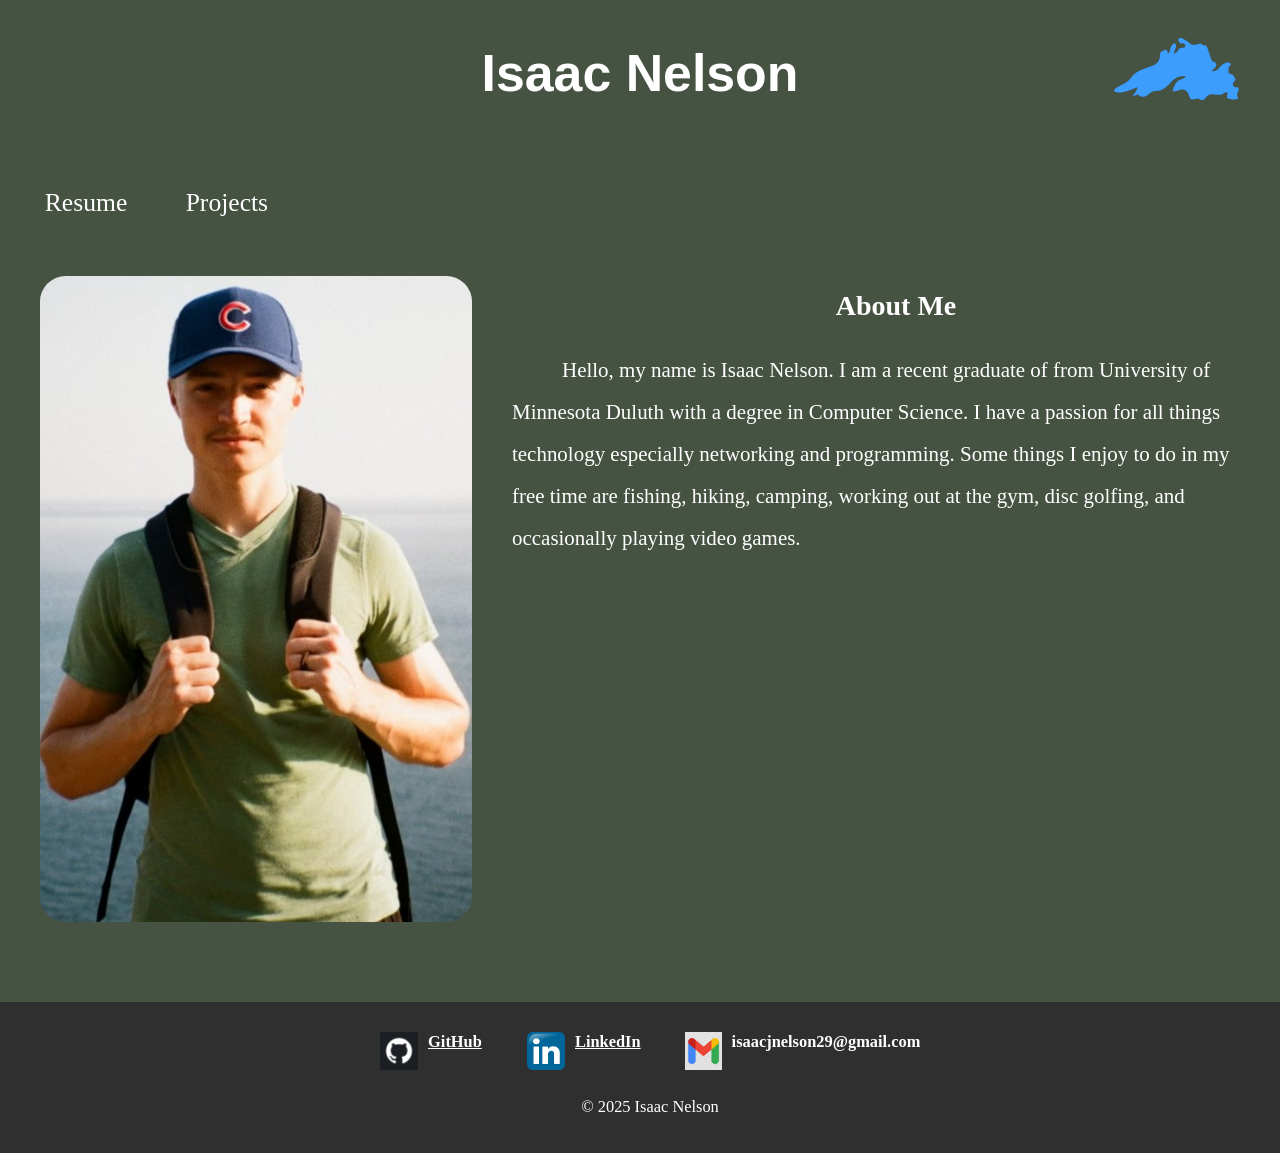
<file: index.html>
﻿<!DOCTYPE html>
<html>
<head>
    <title>Isaac Nelson</title>
    <meta name="viewport" content="width=device-width,initial-scale=1">
    <link  rel="stylesheet" href="style.css"/>
</head>



<body>
    <div class="page">
        <section class="name">
            <h1>Isaac Nelson</h1>
            <img src="lsClipart.png" class="logo">
        </section>

        <!--          link shortcuts           -->           
        <nav class="links">
            <a href="./IsaacNelson_Resume.pdf" target="_blank">Resume</a>
            <a href="./projects.html" target="">Projects</a> 
        </nav>


        <div class="left">
            <figure class="lakSup">
                <img src="lak_sup1.jpg">
            </figure>
        </div>

        <section class="right">
            <section class="about"><center><h1>About Me</h1></center></section>
                <p class="info">
                    Hello, my name is Isaac Nelson. I am a recent graduate of from University of Minnesota Duluth with a degree in                    
                    Computer Science. I have a passion for all things technology especially networking and programming. Some things I enjoy to do in
                    my free time are fishing, hiking, camping, working out at the gym, disc golfing, and occasionally playing video games. 
                </p>
        </section>

       <!-- <div class="TID">
            <h1 class="info2">Things I've Done</h1>
            <ul>Computer Technician at ByteSpeed LLC</ul>
        </div> -->

    </div>

    <footer class="footer">
        <div class="footer-links">
            <img src="github.png" class="social-icon">
            <a href="https://github.umn.edu/nel02327" target="_blank" title="GitHub">GitHub</a>
            <img src="linked.png" class="social-icon">
            <a href="https://www.linkedin.com/in/isaac-nelson-040baa2b2" target="_blank" title="LinkedIn">LinkedIn</a>
            <img src="gmail.png" class="social-icon" title="gmail">
            <a>isaacjnelson29@gmail.com</a>
        </div>
        <p>© 2025 Isaac Nelson</p>
    </footer>
</body>
</html>

<!------------------------------------------------------------------------------------------------------------------------------------------------------->
</file>
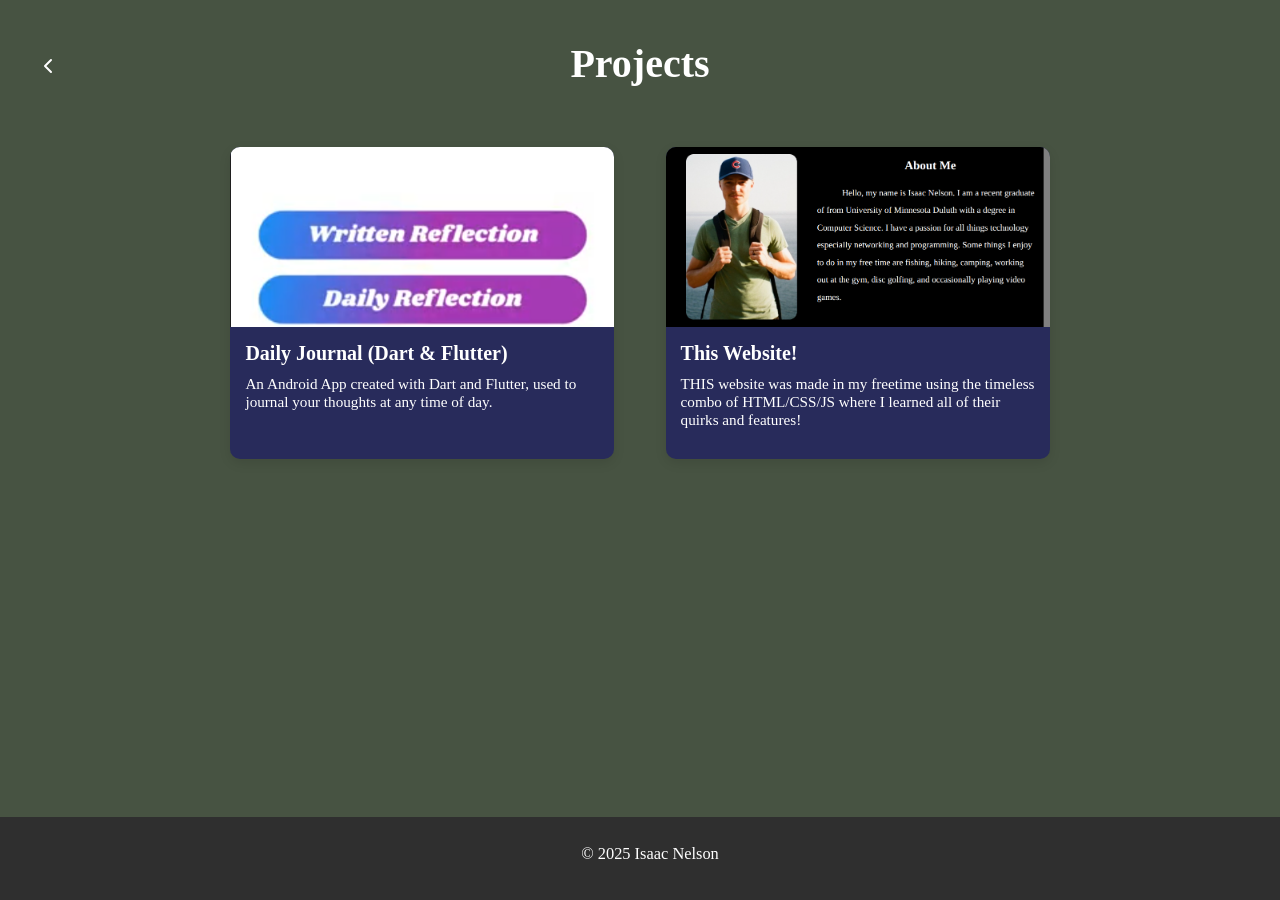
<file: projects.html>
<!DOCTYPE html>
<html>
    <head>
        <title>The Projects</title>
        <meta name="viewport" content="width=device-width,initial-scale=1">
        <link  rel="stylesheet" href="projects.css"/>
    </head>
    <body>
    <div class="page">
        <div class="header">
            <a href="index.html" class="back-button">
                <svg xmlns="http://www.w3.org/2000/svg" width="20" height="20" 
                    fill="none" stroke="currentColor" stroke-width="2" 
                    stroke-linecap="round" stroke-linejoin="round">
                    <path d="M15 18l-6-6 6-6"/>
                </svg>
            </a>
            <h1 class="title"><b>Projects</b></h1>
        </div>

        <div class="projects-grid">
            <!--  Project 1   -->                  
                <a href="https://github.umn.edu/zeven007/Error_Propagators.git" 
                   target="_blank"
                   class="project-card">
                <!-- image here -->
                <img src="dailyJournalThumb.png" class="p-image">
                <div class="p-content">
                    <h2>Daily Journal (Dart & Flutter)</h2>
                    <p>An Android App created with Dart and Flutter, used to journal your thoughts at any time of day.</p>
                    </div>
                </a>
            <!--  Project 2   -->
            <!-- <a href="" 
               target="_blank"
               class="project-card">
                <img src="binary.jpg" class="p-image">
                <div class="p-content">
                    <h2>Future Project</h2>
                    <p>This is a description of said project. It does nothing besides bring you to a new tab but it will be cool.</p>
                </div>
            </a> -->
            <!--  Project 3   -->
                <a href="https://github.com/isaacnelly/mywebsite.git" 
                   target="_blank"
                   class="project-card">
                <!-- image here -->
                <img src="websiteThumb.png" class="p-image">
                <div class="p-content">
                    <h2>This Website!</h2>
                    <p>THIS website was made in my freetime using the timeless combo of HTML/CSS/JS where I learned all of their quirks and features!</p>
                </div>
                </a>
        </div>
    </div>
        <footer class="footer">
            
            <p>© 2025 Isaac Nelson</p>
        </footer>
</body>
</html>
</file>
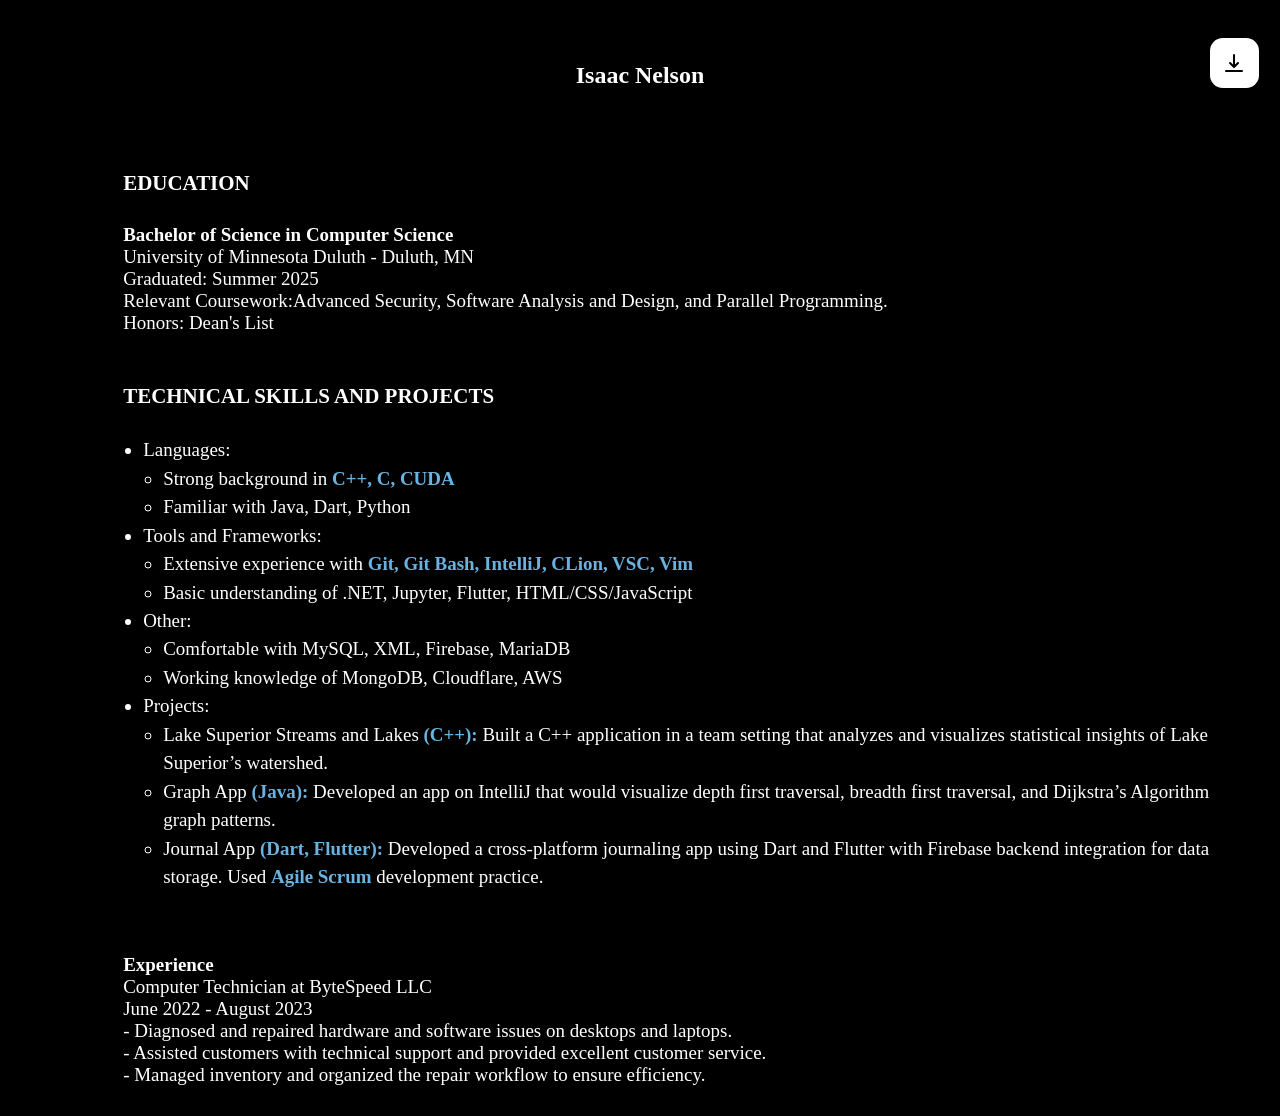
<file: resume.html>
<!DOCTYPE html>
<html>
    <head>
        <title>The Resume</title>
        <meta name="viewport" content="width=device-width,initial-scale=1">
        <link  rel="stylesheet" href="resume.css"/>
    </head>
    <body>
        <div class="page">
            <section class="resume">
                <section class="name">
                <center><h1>Isaac Nelson</h1></center><a href="../../../../Documents/Isaacs_Docs/FormalDocs/Resume.pdf" download="Isaac_Nelson_Resume.pdf" class="downloadbtn" title="Download my resume (PDF)">
                    <svg width="24" height="24" viewBox="0 0 24 24" fill="none" xmlns="http://www.w3.org/2000/svg">
                        <path d="M12 16V4M12 16L8 12M12 16L16 12M4 20H20" stroke="currentColor" stroke-width="2" stroke-linecap="round" stroke-linejoin="round"/>
                    </svg>
                </a>
                </section>    
                <div class="info">
                        <h4><b>EDUCATION</b></h4>
                           
                            <b>Bachelor of Science in Computer Science</b><br>
                            University of Minnesota Duluth - Duluth, MN<br>
                            Graduated: Summer 2025<br>
                            Relevant Coursework:Advanced Security, Software Analysis and Design, and Parallel Programming.<br>
                            Honors: Dean's List<br><br>

                        <h4><b>TECHNICAL SKILLS AND PROJECTS</b></h4>
                            <ul class="infoList">
                            <li>Languages:</li>
                                <ul>
                                <li>Strong background in <b>C++, C, CUDA</b></li>
                                <li>Familiar with Java, Dart, Python</li>
                                </ul>
                            <li>Tools and Frameworks:</li>
                                <ul>
                                <li>Extensive experience with <b>Git, Git Bash, IntelliJ, CLion, VSC, Vim</b></li>
                                <li>Basic understanding of .NET, Jupyter, Flutter, HTML/CSS/JavaScript</li>
                                </ul>
                            <li>Other:</li>
                                <ul>
                                <li>Comfortable with MySQL, XML, Firebase, MariaDB</li>
                                <li>Working knowledge of MongoDB, Cloudflare, AWS</li>
                                </ul>
                            <li>Projects:</li>
                                <ul>
                                <li>Lake Superior Streams and Lakes <b>(C++):</b> Built a C++ application in a team setting that
                                    analyzes and visualizes statistical insights of Lake Superior’s watershed.</li>
                                <li>Graph App <b>(Java):</b> Developed an app on IntelliJ that would visualize depth first traversal,
                                    breadth first traversal, and Dijkstra’s Algorithm graph patterns.</li>
                                <li>Journal App <b>(Dart, Flutter):</b> Developed a cross-platform journaling app using Dart and
                                    Flutter with Firebase backend integration for data storage. Used <b>Agile Scrum</b> development practice.</li>
                                </ul>
                                </ul>
                                
                                
                           <br><br>

                            <b>Experience</b><br>
                            Computer Technician at ByteSpeed LLC<br>
                            June 2022 - August 2023<br>
                            - Diagnosed and repaired hardware and software issues on desktops and laptops.<br>
                            - Assisted customers with technical support and provided excellent customer service.<br>
                            - Managed inventory and organized the repair workflow to ensure efficiency.<br><br>

                            
                    </div>
            </section>
        </div>
    </body>
</html>
</file>
<file: style.css>
html {
    
    background:#475342;
    margin: 0;
    padding: 0;
    min-height: 100%;
    font-family: eb garamond;

}

body {
    background: transparent;
    margin: 0;
}


.page {
    width: 100%;
    min-height: 100vh;
    overflow: hidden;
}
.name {grid-area: name;}
.links {grid-area: links;}
.left {grid-area: left;}
.right {grid-area: right;}

.name {
    display: flex;
    align-items: center;
    justify-content: center;
    position: relative;
    color: #ffffff;
    padding: 0 30px;
    text-align: center;
    font-size: 2.7vw;
    background-color: transparent;
    font-family: rivian libre, sans-serif;
    /*background-image: linear-gradient(#ffffff,#0025ff,#001599); */
}
name h1 {
    margin: 0;
    font-size: 2.5rem;
    text-align: center;

}
.logo {
    position: absolute;
    right: 3vw;
    min-height: 2.5rem;
    width: auto;
    max-height: 10vw;

}

.links {
    display: flex;
    justify-content: flex-start;
    gap: 20px;
    padding: 10px 0px 0px 2vw;
    overflow: hidden;
    text-align: left;
    font-size: 2.0vw;
    background-color: transparent;
    /*background-image: linear-gradient(#001599,#110070); */
}

.links a {
    padding: 2.5vw 1.5vw;
    display: block;
    text-decoration: none;
    border-radius: 8vw;
    transition: background-color 0.47s ease, color 0.47s ease;

    
}

.links a:hover {
    background: #ffffff;
    color: #000000;
}
/*unvisited link*/
a {
    color: #ffffff;
}


.left {
    /*background-image: linear-gradient(#110070,#5a0095); */
    padding: 10px 0px 20px 0px;
    max-width: 40%;
    float: left;
    background-color: transparent;
}

.left img {
  max-width: 500px;
  width: 100%;
  height: auto;
  min-width: 100px;
  border-radius: 2vw;
}



.about {
    color: white;
    padding: 0px 0px 0px 20px;
    font-size: calc(15px + 0.7vw);
}

.right {
    /*background-image: linear-gradient(#110070,#5a0095); */
    font-size: calc(10px + 0.7vw);
    color: white;
    padding: 12px 0px 10px 0px;
    background-color: transparent;
}


.info {
    text-indent: 50px;
    line-height: 35px;
    padding: 0px 15px 0px 15px;
    font-size: calc(12px + 0.7vw);
    line-height: 2em;
}

.footer {
    display: block;
    background: #2f2f2f;
    color: #ffffff;
    text-align: center;
    padding: 20px 10px 20px 10px;
    font-size: calc(10px + 0.5vw);
    margin-top: 40px;
    position: relative;
    bottom: 0;
    left: 0;
    width: 100%;
    
}
.footer-links  {
    display: flex;
    justify-content: center;
    padding: 10px 0px 10px 0px;
    color: #ffffff;
    text-decoration: none;
    font-weight: bold;
}
.social-icon {
    height: 3vw;
    width: auto;
    margin-right: 10px;
}
.footer-links a[title="GitHub"], .footer-links a[title="LinkedIn"] {
    margin-right: 3.5vw;
}

/* .footer-links a[title="gmail"]{
    bor
} */
    

@media (hover: hover){
    .downloadbtn:hover,
    .links a:hover {
        transform: scale (1.1);
        background: #ffffff;
        color: #000000;
        
    }
}

@media (max-width: 768px){
    .page{
        display: grid;
        grid-template-areas:
        "name"
        "left"
        "right"
        "links";
        grid-template-columns: 1fr;
    }
    .name {
        font-size: 5.5vw;
    }
    .left, .right{
        max-width: 100%;
        float: none;
        text-align: center;
    }
    .left img {
      max-height: 300px;
      width: auto;
      object-fit: cover;
      float: center;
      /* object-position: center; */
      display: block;
      margin:  0 auto;
    }
    .links {
        flex-direction: column;
        align-items: center;
        padding: 10px 0px 20px 0px;
        gap: 10px;
        font-size: 4vw;
    }
    .links a {
        background-color:#00105b;
        padding: 3vw 30vw;
        border-radius: 5vw;
    }

}

/*Scrollbar style -----------------------------------------------------*/
::-webkit-scrollbar {
    width: 1em;
}

::-webkit-scrollbar-track {
    background: #000000;
    min-height: 100vh;
}

::-webkit-scrollbar-thumb {
    background: #808080;

    border-radius: 100vw;
}

    ::-webkit-scrollbar-thumb:hover {
        background: #9a9a9a;
    }
</file>
<file: projects.css>
html, body {
    height: 100%;
    background:#475342;
    margin: 0;
    padding: 0;
    display: flex;
    flex-direction: column;
}
.page{
    flex: 1;
}
.header{
    display: grid;
    grid-template-columns: 1fr auto 1fr;
    align-items: center;
    margin: 20px 0;
}
.back-button {
  display: inline-flex;
  align-items: center;
  gap: 6px;
  margin: 20px;
  padding: 10px 16px;
  color: #fff;
  text-decoration: none;
  border-radius: 8px;
  font-size: 1rem;
  font-weight: 500;
  transition: background 0.3s ease, transform 0.2s ease;
}

.back-button:hover {
  transform: translateX(-3px);
  color: #bcbcbc;
  background: transparent;
}
.title {
  color: #ffffff;
  text-align: center;
  margin: 20px 0;
  font-size: 2.5rem;
}

.projects-grid {
  display: grid;
  grid-template-columns: repeat(auto-fit, minmax(280px, 30vw));
  justify-content: center;
  gap: 4vw;
  padding: 20px;
}

.project-card {
  background-color: #282b5b;
  border-radius: 10px;
  box-shadow: 0 4px 12px rgba(0,0,0,0.1);
  overflow: hidden;
  transition: transform 0.3s ease, box-shadow 0.3s ease;
  display: flex;
  flex-direction: column;
  text-decoration: none;
  margin: 0 auto
  
}

.project-card:hover {
  transform: translateY(-10px);
  box-shadow: 0 8px 20px rgba(0,0,0,0.15);
}

.project-card img {
  height: 180px;
  object-fit: cover;
}

.p-content {
  padding: 15px;
  flex-grow: 1;
  display: flex;
  flex-direction: column;
  justify-content: space-between;
  color: #ffffff;
}

.p-content h2 {
  margin: 0 0 10px;
  font-size: 1.25rem;
}

.p-content p {
  flex-grow: 1;
  font-size: 0.95rem;
  margin: 0 0 15px;
}

.p-content a {
  align-self: flex-start;
  padding: 8px 14px;
  background: #007acc;
  color: white;
  text-decoration: none;
  border-radius: 6px;
  font-size: 0.9rem;
  transition: background 0.3s ease;
}

.p-content a:hover {
  background: #005fa3;
}

.footer {
    display: block;
    background: #2f2f2f;
    color: #ffffff;
    text-align: center;
    padding: 10px 10px 20px 10px;
    font-size: calc(10px + 0.5vw);
    margin-top: 40px;
    position: relative;
    bottom: 0;
    left: 0;
    width: 100%;
    
}
</file>
<file: resume.css>
html {
    background: #000000;
}

.resume {
    color: #ffffff;
}

.name{
    display: flex;
    justify-content: center;       /* center items by default */
    align-items: center;
    position: relative;            /* so we can absolutely place button */
    padding: 30px;
    background-color: transparent;
}
.name h1 {
        color: #ffffff;
    font-size: calc(15px + 0.7vw);
}

.downloadbtn {
    display: inline-flex;
    position: absolute;            /* so it can be placed over the name */
    right: 1vw;
    top: 30px;
    padding: 1vw 1vw;
    background-color: #ffffff;
    color: #000000;
    text-decoration: none;
    border-radius: 1vw;
    font-size: small;
    cursor: pointer;
    transition: transform 0.5s ease, background-color 0.5s ease;
}
.downloadbtn:hover {
    transform: scale(1.1);
    background-color: #cccccc;
}

.downloadbtn svg {
    display: block;
}

.info{
    padding: 0px 15px 0px 9vw;
    font-size: calc(10px + 0.7vw);
}
.info h4 {
    color: #ffffff;
    font-size: calc(12px + 0.7vw);
}

.infoList {
    padding-left: 20px;
    line-height: 1.5em;
}
.infoList ul{
    padding-left: 20px;
}
.infoList b{
    color: #6ab3e1;
}






/* Scrollbar style -----------------------------------------------------*/
::-webkit-scrollbar {
    width: 1em;

}

::-webkit-scrollbar-track {
    background: #000000;
    min-height: 100vh;
}

::-webkit-scrollbar-thumb {
    background: #808080;
    border-radius: 100vw;
}

    ::-webkit-scrollbar-thumb:hover {
        background: #9a9a9a;
    }
</file>
